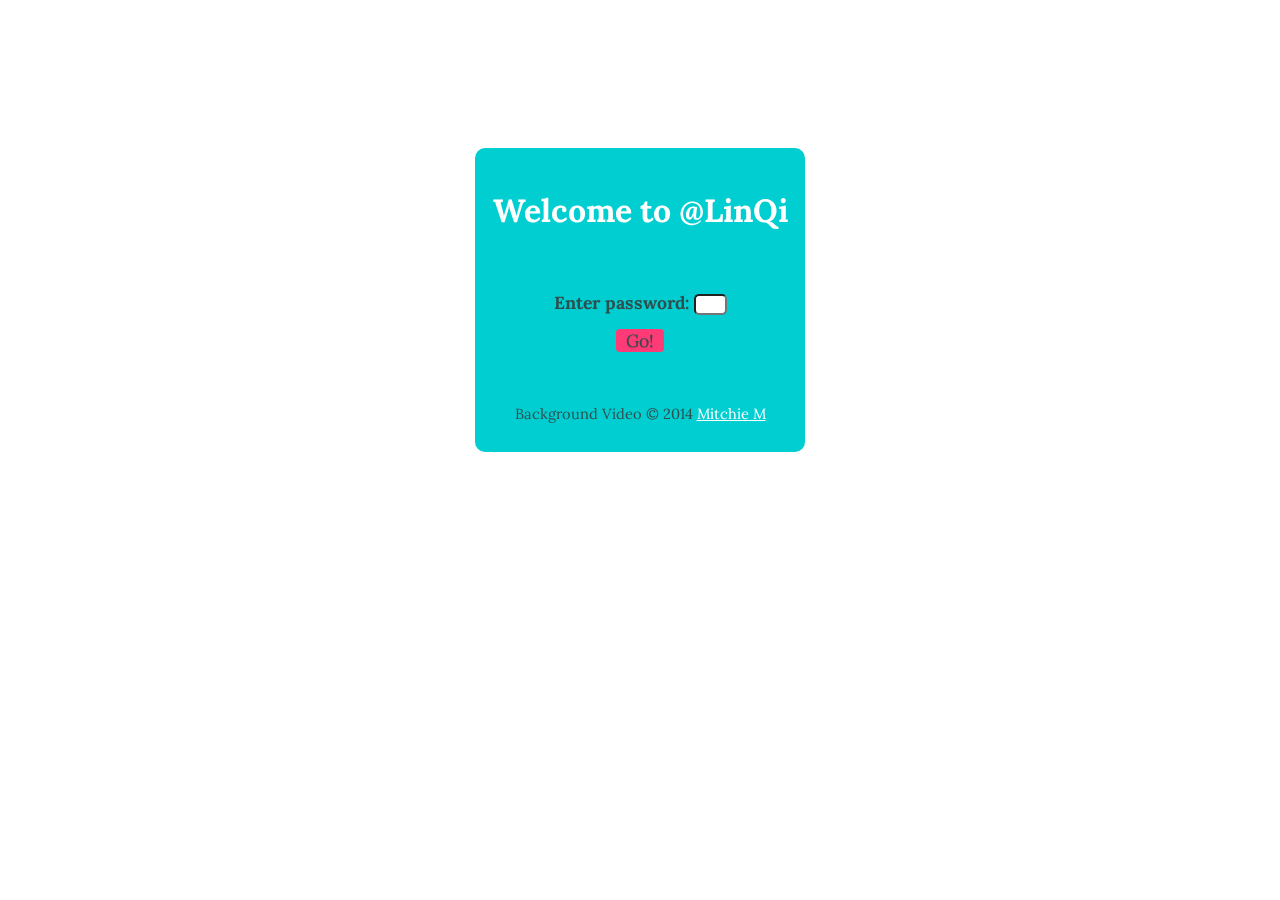
<file: index.html>
<!DOCTYPE html>
<html>
<!-- Author:  Lin Qi-->
<!-- Last Update: 6Dec2014-->  
<head>
    <title>Welcome to @LinQi</title>
    <!-- Basic Page Needs -->
    <!--====================================================-->
    <meta charset="utf-8">
    <meta name="description" content="Welcome page to &#64;LinQi">
    <meta name="author" content="Lin Qi">
    <meta name="viewport" content="width=device-width, initial-scale=1.0">

    <title>&#64;LinQi</title>

    <!-- CSS -->
    <!--====================================================-->
    <!-- Pure CSS Framework -->
    <link rel="stylesheet" href="http://yui.yahooapis.com/pure/0.5.0/pure-min.css">
    <!-- gridism: A simple responsive CSS grid by @cobyism. -->
    <link rel="stylesheet" href="./assets/css/gridism.css">
    <!-- Font Awesome -->
    <link rel="stylesheet" href="./assets/font-awesome/css/font-awesome.min.css">
    <!-- My CSS -->
    <link rel="stylesheet" href="./assets/css/mystyle.css">

    <!-- JavaScript -->
    <!--====================================================-->
    <!-- JQuery -->
    <script src="http://ajax.googleapis.com/ajax/libs/jquery/1.8.0/jquery.min.js" type="text/javascript"></script>
    <!-- tubular: a plugin that places a YouTube video of your choice into your page as a background -->
    <script type="text/javascript" charset="utf-8" src="./assets/js/jquery.tubular.1.0.js"></script>
    <!-- JavaScript Kit Encrypted Password Generator(Edited) -->
    <script type="text/javascript" src="./assets/js/password.js"></script>
    <!-- My Javascript -->
    <script type="text/javascript" charset="utf-8" src="./assets/js/youtube.js"></script>

    <!-- Font -->
    <!--====================================================-->
    <!-- Google Font: Lora -->
    <link href='http://fonts.googleapis.com/css?family=Lora' rel='stylesheet' type='text/css'>

    <!-- Icon -->
    <!--====================================================-->
    <link rel="icon" type="image/png" href="./assets/img/icon-96x96.png" sizes="96x96">
    <link rel="icon" type="image/png" href="./assets/img/icon-16x16.png" sizes="16x16">
    <link rel="icon" type="image/png" href="./assets/img/icon-32x32.png" sizes="32x32">

    <!--[if lte IE 8]>
    <link rel="stylesheet" href="http://yui.yahooapis.com/pure/0.5.0/grids-responsive-old-ie-min.css">
    <![endif]-->
    <!--[if gt IE 8]><!-->
    <link rel="stylesheet" href="http://yui.yahooapis.com/pure/0.5.0/grids-responsive-min.css">
    <!--<![endif]-->

</head>

<body id="entrance">

    <div id="youtube">
        <div class="block">
            <div class="centered">

                <h2 id="welcome">Welcome to @LinQi</h2>
                <!-- This code is written based on "JavaScript Kit Encrypted Password Generator" Changed a lot-->
                <!-- Source: http://www.javascriptkit.com/epassword/index.htm -->
                <form onsubmit="return submitentry()">

                        <div id="input">
                            <p><strong>Enter password: </strong>
                                <input type="password" size="1em" id="psw"/>
                                <br>
                                <a type="submit" class="button-error pure-button" onClick="submitentry()" id="go">&nbsp;&nbsp;Go!&nbsp;&nbsp;</a>
                            </p>
                        </div>
                </form>
                <p><small>Background Video © 2014 <a href="https://www.youtube.com/watch?v=8kX5_69sO8Q">Mitchie M</a></small>
                </p>
            </div>
        </div>
    </div>



</body>

</html>
</file>
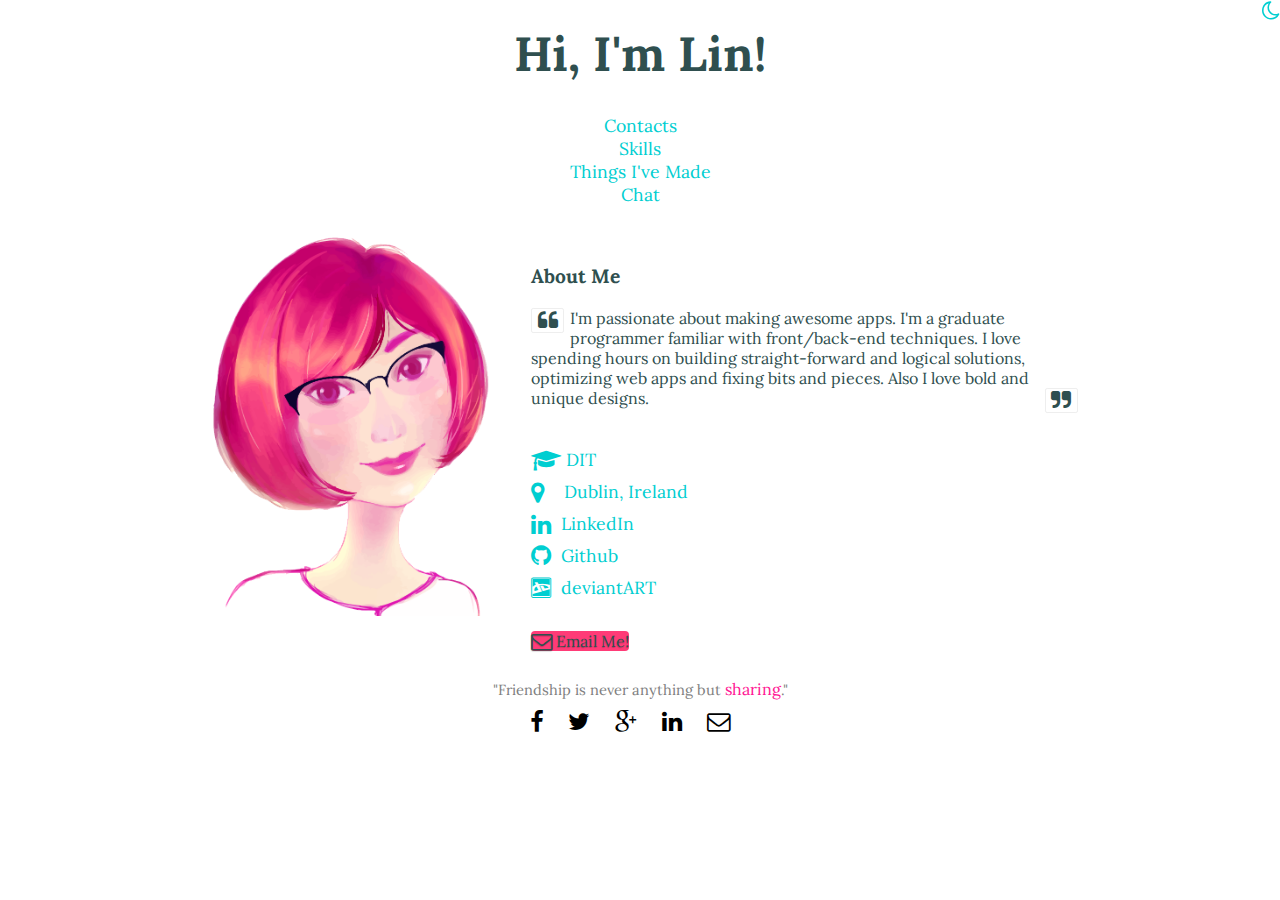
<file: 1Q84.html>
<!DOCTYPE html>
<html>
<!-- Author:  Lin Qi-->
<!-- Last Update: 6Dec2014-->  
<head>
    <!-- This page is merely built for the trasition purpose -->
    <meta charset="UTF-8">
    <meta http-equiv="refresh" content="1;url=http://www.google.com">
    <script type="text/javascript">
        window.location.href = "./contact.html"
    </script>
    
</head>

<body>


</body>

</html>
</file>
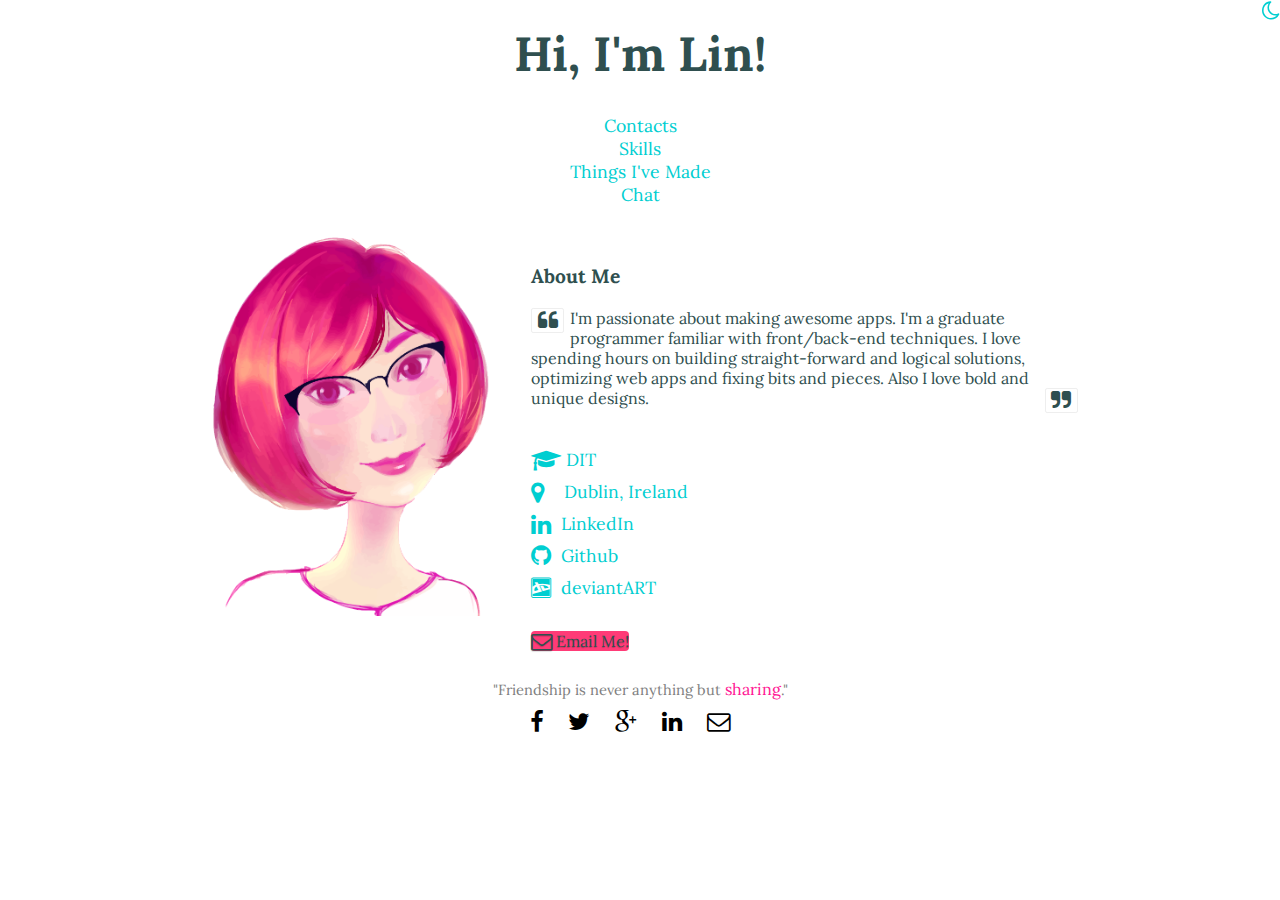
<file: contact.html>
<!doctype html>
<html>
<!-- Author:  Lin Qi-->
<!-- Last Update: 6Dec2014-->

<head>
    <!-- Basic Page Needs -->
    <!--====================================================-->
    <meta charset="utf-8">
    <meta name="description" content="This is a Website about Lin Qi's contact methods.">
    <meta name="author" content="Lin Qi">
    <meta name="viewport" content="width=device-width, initial-scale=1.0">

    <title>&#64;LinQi</title>

    <!-- CSS -->
    <!--====================================================-->
    <!-- Pure CSS Framework -->
    <link rel="stylesheet" href="http://yui.yahooapis.com/pure/0.5.0/pure-min.css">
    <!-- gridism: A simple responsive CSS grid by @cobyism. -->
    <link rel="stylesheet" href="./assets/css/gridism.css">
    <!-- Font Awesome -->
    <link rel="stylesheet" href="./assets/font-awesome/css/font-awesome.min.css">
    <!-- My CSS -->
    <link rel="stylesheet" href="./assets/css/mystyle.css">

    <!-- JavaScript -->
    <!--====================================================-->
    <!-- JQuery -->
    <script src="http://ajax.googleapis.com/ajax/libs/jquery/1.8.0/jquery.min.js" type="text/javascript"></script>
    <!-- My Javascript -->
    <script type="text/javascript" src="./assets/js/darkmode.js"></script>

    <!-- Font -->
    <!--====================================================-->
    <!-- Google Font: Lora -->
    <link href='http://fonts.googleapis.com/css?family=Lora' rel='stylesheet' type='text/css'>

    <!-- Icon -->
    <!--====================================================-->
    <link rel="icon" type="image/png" href="./assets/img/icon-96x96.png" sizes="96x96">
    <link rel="icon" type="image/png" href="./assets/img/icon-16x16.png" sizes="16x16">
    <link rel="icon" type="image/png" href="./assets/img/icon-32x32.png" sizes="32x32">

    <!--[if lte IE 8]>
    <link rel="stylesheet" href="http://yui.yahooapis.com/pure/0.5.0/grids-responsive-old-ie-min.css">
    <![endif]-->
    <!--[if gt IE 8]><!-->
    <link rel="stylesheet" href="http://yui.yahooapis.com/pure/0.5.0/grids-responsive-min.css">
    <!--<![endif]-->
</head>

<body class="wrap wider">

    <header>
        <div class="grid">
            <div class="unit whole align-center">
                <h1>Hi, I&#39;m Lin!</h1>
            </div>
        </div>
    </header>
    <!-- end header -->
    <div id="nav">
        <div class="grid">
            <div class="unit whole align-center">
                <div class="pure-menu pure-menu-open pure-menu-horizontal">
                    <ul>
                        <li class="pure-menu-selected"><a href="#">Contacts</a>
                        </li>
                        <li><a href="./skills.html">Skills</a>
                        </li>
                        <li><a href="./projects.html">Things I&#39;ve Made</a>
                        </li>
                        <li><a href="./chat.html">Chat</a>
                        </li>
                    </ul>
                </div>
            </div>
        </div>
    </div>

    <section class="main">
        <div class="grid">
            <div class="unit golden-small align-right center-on-mobiles" id="photo">
                <img src="./assets/img/Head_Right_vectorized.png" alt="photo" title="This is me LOL">
            </div>
            <div class="unit golden-large">
                <div class="main-right">
                    <div class="grid">
                        <div class="unit whole">
                            <div id="intro">
                                <p id="subheading"><strong>About Me</strong></p>
                                <i class="fa fa-quote-left fa-lg pull-left fa-border"></i>I&#39;m passionate about making awesome apps. I&#39;m a graduate programmer familiar with front/back-end techniques. I love spending hours on building straight-forward and logical solutions, optimizing web apps and fixing bits and pieces. Also I love bold and unique designs.<i class="fa fa-quote-right fa-lg pull-right fa-border"></i> 
                            </div>

                            <div id="findme">
                                <ul>
                                    <li>
                                        <a href="http://www.google.com/search?q=Dublin+Institute+of+Technology" target="_blank" title="Where I studied"><i class="fa fa-graduation-cap fa-lg"></i>&nbsp;DIT</a>
                                    </li>
                                    <li>
                                        <a href="https://goo.gl/maps/GxTVk" target="_blank" title="Where I live"><i class="fa fa-map-marker fa-lg"></i>&nbsp;&nbsp;&nbsp;&nbsp;Dublin, Ireland</a>
                                    </li>
                                    <li>
                                        <a href="http://ie.linkedin.com/in/qilin1989/" target="_blank" title="Have a look at my CV!"><i class="fa fa-linkedin fa-lg"></i>&nbsp;&nbsp;LinkedIn</a>
                                    </li>
                                    <li>
                                        <a href="https://github.com/qilin-studio" target="_blank" title="Codes and Projects"><i class="fa fa-github fa-lg"></i>&nbsp;&nbsp;Github</a>
                                    </li>
                                    <li>
                                        <a href="http://qkirin.deviantart.com/" target="_blank"><i class="fa fa-deviantart fa-lg" title="Hobbies"></i>&nbsp;&nbsp;deviantART</a>
                                    </li>
                                </ul>

                            </div>

                            <div id="emailme">
                                <a class="pure-button button-error" href="mailto:kirin1989@gmail.com?subject=Hello Lin!&body=I%20Like%20your%20website!">
                                    <span class="email"><i class="fa fa-envelope-o fa-lg"></i>&nbsp;Email Me!</span></a>
                            </div>

                        </div>
                    </div>

                </div>
            </div>
        </div>
    </section>
    <!-- end section main -->

    <footer>
        <div class="grid" id="copyright">
            <div class="unit whole align-center">
                <p><small>"Friendship is never anything but <span class="strongtext">sharing</span>."</small>
                </p>
            </div>
            <div class="unit whole align-center">
                <ul class="share-buttons">
                    <li>
                        <a href="https://www.facebook.com/sharer/sharer.php?u=http%3A%2F%2Fqilin-studio.github.io%2Flin%2Fcontact.html&t=%40LinQi" target="_blank">
                            <i class="fa fa-facebook fa-lg"></i>
                        </a>
                    </li>
                    <li>
                        <a href="https://twitter.com/intent/tweet?source=http%3A%2F%2Fqilin-studio.github.io%2Flin%2Fcontact.html&text=%40LinQi:%20http%3A%2F%2Fqilin-studio.github.io%2Flin%2Fcontact.html" target="_blank" title="Tweet">
                            <i class="fa fa-twitter fa-lg"></i>
                        </a>
                    </li>
                    <li>
                        <a href="https://plus.google.com/share?url=http%3A%2F%2Fqilin-studio.github.io%2Flin%2Fcontact.html" target="_blank" title="Share on Google+">
                            <i class="fa fa-google-plus fa-lg"></i>
                        </a>
                    </li>
                    <li>
                        <a href="http://www.linkedin.com/shareArticle?mini=true&url=http%3A%2F%2Fqilin-studio.github.io%2Flin%2Fcontact.html&title=%40LinQi&summary=Hi%20I'm%20Lin!%20I'm%20passionate%20about%20making%20awesome%20Apps.&source=http%3A%2F%2Fqilin-studio.github.io%2Flin%2Fcontact.html" target="_blank" title="Share on LinkedIn">
                            <i class="fa fa-linkedin fa-lg"></i>
                        </a>
                    </li>
                    <li>
                        <a href="mailto:?subject=%40LinQi&body=Hi%20I'm%20Lin!%20I'm%20passionate%20about%20making%20awesome%20Apps.:%20http%3A%2F%2Fqilin-studio.github.io%2Flin%2Fcontact.html" target="_blank" title="Email">
                            <i class="fa fa-envelope-o fa-lg"></i>
                        </a>
                    </li>
                </ul>
            </div>
        </div>
    </footer>
    <!--end footer-->

    <div id="darkmode">
        <a class="pure-button darklight"><i class="fa fa-moon-o fa-lg"></i></a>
    </div>



</body>

</html>
</file>
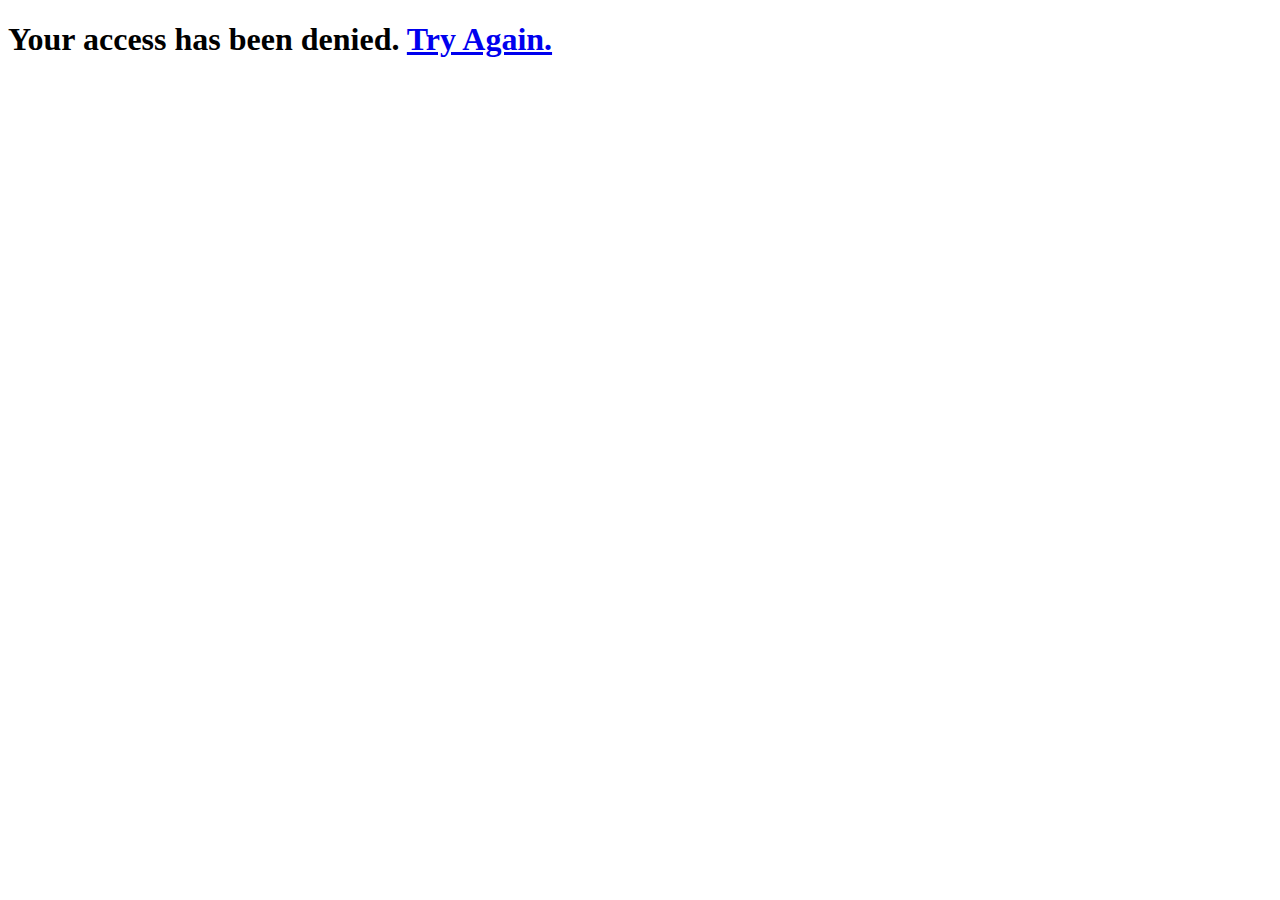
<file: denied.html>
<!DOCTYPE html>
<!-- Author:  Lin Qi-->
<!-- Last Update: 6Dec2014--> 
<head>
    <meta charset="utf-8">
    <meta name="description" content="Access denied to @LinQi">
    <meta name="author" content="Lin Qi">
    <meta name="viewport" content="width=device-width, initial-scale=1.0">
    
    <title>@LinQi - Access Denied</title>
</head>
<body>
    <h1>Your access has been denied. <a href="./index.html">Try Again.</a></h1>
</body>
</file>
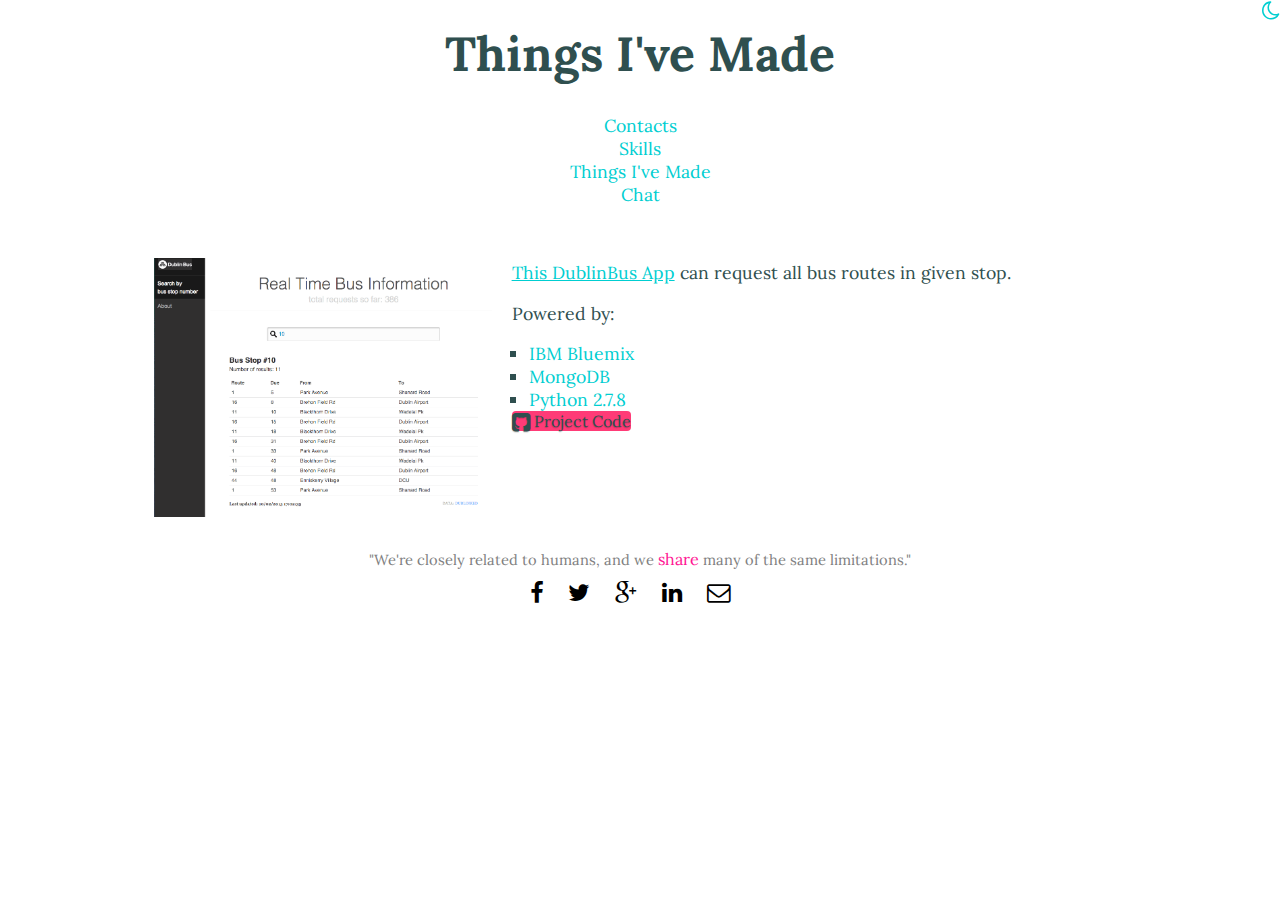
<file: projects.html>
<!doctype html>
<html>
<!-- Author:  Lin Qi-->
<!-- Last Update: 5Dec2014-->  
<head>
    <!-- Basic Page Needs -->
    <!--====================================================-->
    <meta charset="utf-8">
    <meta name="description" content="This is a Website about Lin Qi's projects.">
    <meta name="author" content="Lin Qi">
    <meta name="viewport" content="width=device-width, initial-scale=1.0">

    <title>&#64;LinQi - What I've Made</title>

    <!-- CSS -->
    <!--====================================================-->
    <!-- Pure CSS Framework -->
    <link rel="stylesheet" href="http://yui.yahooapis.com/pure/0.5.0/pure-min.css">
    <!-- gridism: A simple responsive CSS grid by @cobyism. -->
    <link rel="stylesheet" href="./assets/css/gridism.css">
    <!-- Font Awesome -->
    <link rel="stylesheet" href="./assets/font-awesome/css/font-awesome.min.css">
    <!-- My CSS -->
    <link rel="stylesheet" href="./assets/css/mystyle.css">
    
    <!-- JavaScript -->
    <!--====================================================-->
    <!-- JQuery -->
    <script src="http://ajax.googleapis.com/ajax/libs/jquery/1.8.0/jquery.min.js" type="text/javascript"></script>
    <!-- My Javascript -->
    <script type="text/javascript" src="./assets/js/darkmode.js"></script>

    <!-- Font -->
    <!--====================================================-->
    <!-- Google Font: Lora -->
    <link href='http://fonts.googleapis.com/css?family=Lora' rel='stylesheet' type='text/css'>

    <!-- Icon -->
    <!--====================================================-->
    <link rel="icon" type="image/png" href="./assets/img/icon-96x96.png" sizes="96x96">
    <link rel="icon" type="image/png" href="./assets/img/icon-16x16.png" sizes="16x16">
    <link rel="icon" type="image/png" href="./assets/img/icon-32x32.png" sizes="32x32">

    <!--[if lte IE 8]>
    <link rel="stylesheet" href="http://yui.yahooapis.com/pure/0.5.0/grids-responsive-old-ie-min.css">
    <![endif]-->
    <!--[if gt IE 8]><!-->
    <link rel="stylesheet" href="http://yui.yahooapis.com/pure/0.5.0/grids-responsive-min.css">
    <!--<![endif]-->
</head>

<body class="wrap wider">
    <header>
        <div class="grid">
            <div class="unit whole align-center">
                <h1 class="title">Things I&#39;ve Made</h1>
            </div>
        </div>
    </header>
    <div id="nav">
        <div class="grid">
            <div class="unit whole align-center">
                <div class="pure-menu pure-menu-open pure-menu-horizontal">
                    <ul>
                        <li><a href="./contact.html">Contacts</a>
                        </li>
                        <li><a href="./skills.html">Skills</a>
                        </li>
                        <li class="pure-menu-selected"><a href="#">Things I&#39;ve Made</a>
                        </li>
                        <li><a href="./chat.html">Chat</a>
                        </li>
                    </ul>
                </div>
            </div>
        </div>
    </div>

    <section id="project">
        <div class="grid">
            <div class="unit golden-small bigger align-right center-on-mobiles">
                <img src="./assets/img/dublinbus.png">
            </div>
            <div class="unit golden-large">
                <p class="app"><a href="http://dublin-bus.mybluemix.net/" target="_blank">This DublinBus App</a> can request all bus routes in given stop.</p>
                <p>Powered by:</p>
                <ul class="square">
                    <li><a href="http://www.bluemix.net/" target="_blank">IBM Bluemix</a>
                    </li>
                    <li><a href="http://www.mongodb.org/" target="_blank">MongoDB</a>
                    </li>
                    <li><a href="https://www.python.org/" target="_blank">Python 2.7.8</a>
                    </li>
                </ul>

                <a class="button-error pure-button" href="https://github.com/qilin-studio/dublinbus-bluemix" target="_blank"><i class="fa fa-github-square fa-lg"></i> Project Code</a>
            </div>
        </div>

    </section>
    
    <footer>
        <div class="grid" id="copyright">
            <div class="unit whole align-center">
                <p><small>"We're closely related to humans, and we <span class="strongtext">share</span> many of the same limitations."</small></p>
            </div>
            <div class="unit whole align-center">
                <ul class="share-buttons">
                    <li>
                        <a href="https://www.facebook.com/sharer/sharer.php?u=http%3A%2F%2Fqilin-studio.github.io%2Flin%2Fcontact.html&t=%40LinQi" target="_blank">
                            <i class="fa fa-facebook fa-lg"></i>
                        </a>
                    </li>
                    <li>
                        <a href="https://twitter.com/intent/tweet?source=http%3A%2F%2Fqilin-studio.github.io%2Flin%2Fcontact.html&text=%40LinQi:%20http%3A%2F%2Fqilin-studio.github.io%2Flin%2Fcontact.html" target="_blank" title="Tweet">
                            <i class="fa fa-twitter fa-lg"></i>
                        </a>
                    </li>
                    <li>
                        <a href="https://plus.google.com/share?url=http%3A%2F%2Fqilin-studio.github.io%2Flin%2Fcontact.html" target="_blank" title="Share on Google+">
                            <i class="fa fa-google-plus fa-lg"></i>
                        </a>
                    </li>
                    <li>
                        <a href="http://www.linkedin.com/shareArticle?mini=true&url=http%3A%2F%2Fqilin-studio.github.io%2Flin%2Fcontact.html&title=%40LinQi&summary=Hi%20I'm%20Lin!%20I'm%20passionate%20about%20making%20awesome%20Apps.&source=http%3A%2F%2Fqilin-studio.github.io%2Flin%2Fcontact.html" target="_blank" title="Share on LinkedIn">
                            <i class="fa fa-linkedin fa-lg"></i>
                        </a>
                    </li>
                    <li>
                        <a href="mailto:?subject=%40LinQi&body=Hi%20I'm%20Lin!%20I'm%20passionate%20about%20making%20awesome%20Apps.:%20http%3A%2F%2Fqilin-studio.github.io%2Flin%2Fcontact.html" target="_blank" title="Email">
                            <i class="fa fa-envelope-o fa-lg"></i>
                        </a>
                    </li>
                </ul>
            </div>
        </div>
    </footer>
    <!--end footer-->
    <div id="darkmode">
        <a class="pure-button darklight"><i class="fa fa-moon-o fa-lg"></i></a>
    </div>


</body>


</html>
</file>
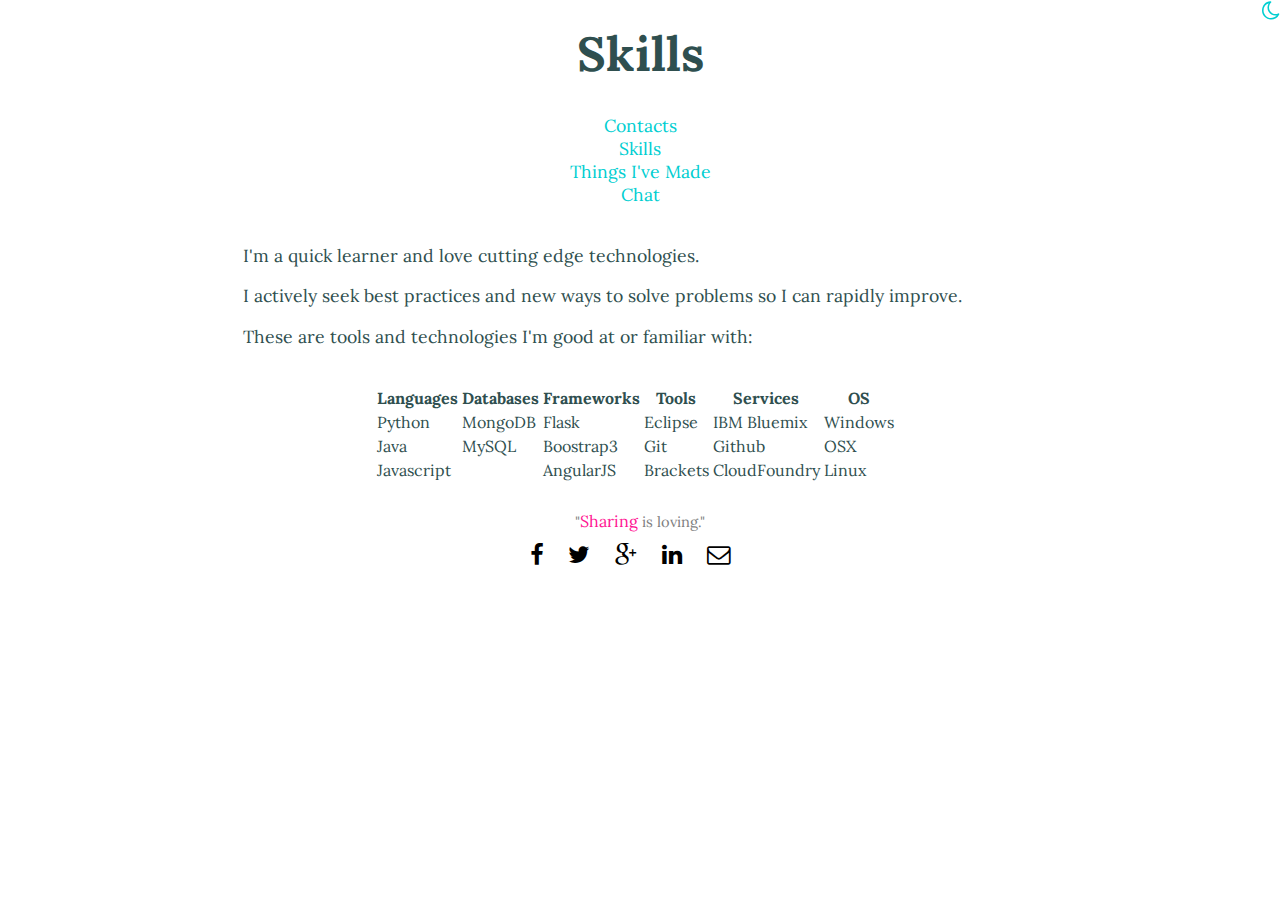
<file: skills.html>
<!doctype html>
<html>
<!-- Author:  Lin Qi-->
<!-- Last Update: 5Dec2014-->  
<head>
    <!-- Basic Page Needs -->
    <!--====================================================-->
    <meta charset="utf-8">
    <meta name="description" content="This is a Website about Lin Qi's skills.">
    <meta name="author" content="Lin Qi">
    <meta name="viewport" content="width=device-width, initial-scale=1.0">

    <title>&#64;LinQi - Skills</title>

    <!-- CSS -->
    <!--====================================================-->
    <!-- Pure CSS Framework -->
    <link rel="stylesheet" href="http://yui.yahooapis.com/pure/0.5.0/pure-min.css">
    <!-- gridism: A simple responsive CSS grid by @cobyism. -->
    <link rel="stylesheet" href="./assets/css/gridism.css">
    <!-- Font Awesome -->
    <link rel="stylesheet" href="./assets/font-awesome/css/font-awesome.min.css">
    <!-- My CSS -->
    <link rel="stylesheet" href="./assets/css/mystyle.css">
    
    <!-- JavaScript -->
    <!--====================================================-->
    <!-- JQuery -->
    <script src="http://ajax.googleapis.com/ajax/libs/jquery/1.8.0/jquery.min.js" type="text/javascript"></script>
    <!-- My Javascript -->
    <script type="text/javascript" src="./assets/js/darkmode.js"></script>

    <!-- Icon -->
    <!--====================================================-->
    <link rel="icon" type="image/png" href="./assets/img/icon-96x96.png" sizes="96x96">
    <link rel="icon" type="image/png" href="./assets/img/icon-16x16.png" sizes="16x16">
    <link rel="icon" type="image/png" href="./assets/img/icon-32x32.png" sizes="32x32">
    <!-- Font -->
    <!--====================================================-->
    <!-- Google Font: Lora -->
    <link href='http://fonts.googleapis.com/css?family=Lora' rel='stylesheet' type='text/css'>

    <!--[if lte IE 8]>
    <link rel="stylesheet" href="http://yui.yahooapis.com/pure/0.5.0/grids-responsive-old-ie-min.css">
    <![endif]-->
    <!--[if gt IE 8]><!-->
    <link rel="stylesheet" href="http://yui.yahooapis.com/pure/0.5.0/grids-responsive-min.css">
    <!--<![endif]-->
</head>

<body class="wrap wider">
    <header>
        <div class="grid">
            <div class="unit whole align-center">
                <h1 class="title">Skills</h1>
            </div>
        </div>
    </header>
    <div id="nav">
        <div class="grid">
            <div class="unit whole align-center">
                <div class="pure-menu pure-menu-open pure-menu-horizontal">
                    <ul>
                        <li><a href="./contact.html">Contacts</a>
                        </li>
                        <li class="pure-menu-selected"><a href="#">Skills</a>
                        </li>
                        <li><a href="./projects.html">Things I&#39;ve Made</a>
                        </li>
                        <li><a href="./chat.html">Chat</a>
                        </li>
                    </ul>
                </div>
            </div>
        </div>
    </div>
    <div id="skills">
        <div class="grid">
            <div class="unit whole center-on-mobiles">
                <div id="description">
                    <p>I&#39;m a quick learner and love cutting edge technologies.</p>
                    <p>I actively seek best practices and new ways to solve problems so I can rapidly improve.</p>
                    <p>These are tools and technologies I&#39;m good at or familiar with:</p>
                </div>

            </div>
            <div class="unit whole">
                <div id="skill-table">
                    <table class="pure-table" align="center">
                        <thead>
                            <tr>
                                <th>Languages</th>
                                <th>Databases</th>
                                <th>Frameworks</th>
                                <th>Tools</th>
                                <th>Services</th>
                                <th>OS</th>
                            </tr>
                        </thead>
                        <tbody>
                            <tr>
                                <td>Python</td>
                                <td>MongoDB</td>
                                <td>Flask</td>
                                <td>Eclipse</td>
                                <td>IBM Bluemix</td>
                                <td>Windows</td>
                            </tr>

                            <tr>
                                <td>Java</td>
                                <td>MySQL</td>
                                <td>Boostrap3</td>
                                <td>Git</td>
                                <td>Github</td>
                                <td>OSX</td>
                            </tr>

                            <tr>
                                <td>Javascript</td>
                                <td></td>
                                <td>AngularJS</td>
                                <td>Brackets</td>
                                <td>CloudFoundry</td>
                                <td>Linux</td>
                            </tr>
                        </tbody>
                    </table>
                </div>
            </div>
        </div>
    </div>

    <footer>
        <div class="grid" id="copyright">
            <div class="unit whole align-center">
                <p><small>"<span class="strongtext">Sharing</span> is loving."</small></p>
            </div>
            <div class="unit whole align-center">
                <ul class="share-buttons">
                    <li>
                        <a href="https://www.facebook.com/sharer/sharer.php?u=http%3A%2F%2Fqilin-studio.github.io%2Flin%2Fcontact.html&t=%40LinQi" target="_blank">
                            <i class="fa fa-facebook fa-lg"></i>
                        </a>
                    </li>
                    <li>
                        <a href="https://twitter.com/intent/tweet?source=http%3A%2F%2Fqilin-studio.github.io%2Flin%2Fcontact.html&text=%40LinQi:%20http%3A%2F%2Fqilin-studio.github.io%2Flin%2Fcontact.html" target="_blank" title="Tweet">
                            <i class="fa fa-twitter fa-lg"></i>
                        </a>
                    </li>
                    <li>
                        <a href="https://plus.google.com/share?url=http%3A%2F%2Fqilin-studio.github.io%2Flin%2Fcontact.html" target="_blank" title="Share on Google+">
                            <i class="fa fa-google-plus fa-lg"></i>
                        </a>
                    </li>
                    <li>
                        <a href="http://www.linkedin.com/shareArticle?mini=true&url=http%3A%2F%2Fqilin-studio.github.io%2Flin%2Fcontact.html&title=%40LinQi&summary=Hi%20I'm%20Lin!%20I'm%20passionate%20about%20making%20awesome%20Apps.&source=http%3A%2F%2Fqilin-studio.github.io%2Flin%2Fcontact.html" target="_blank" title="Share on LinkedIn">
                            <i class="fa fa-linkedin fa-lg"></i>
                        </a>
                    </li>
                    <li>
                        <a href="mailto:?subject=%40LinQi&body=Hi%20I'm%20Lin!%20I'm%20passionate%20about%20making%20awesome%20Apps.:%20http%3A%2F%2Fqilin-studio.github.io%2Flin%2Fcontact.html" target="_blank" title="Email">
                            <i class="fa fa-envelope-o fa-lg"></i>
                        </a>
                    </li>
                </ul>
            </div>
        </div>
    </footer>
    <!--end footer-->
    <div id="darkmode">
        <a class="pure-button darklight"><i class="fa fa-moon-o fa-lg"></i></a>
    </div>



</body>


</html>
</file>
<file: assets/css/gridism.css>
/*
 * Gridism
 * A simple, responsive, and handy CSS grid by @cobyism
 * https://github.com/cobyism/gridism
 */

/* Preserve some sanity */
.grid,
.unit {
  -webkit-box-sizing: border-box;
  -moz-box-sizing: border-box;
  box-sizing: border-box;
}

/* Set up some rules to govern the grid */
.grid {
  display: block;
  clear: both;
}
.grid .unit {
  float: left;
  width: 100%;
  padding: 10px;
}

/* This ensures the outer gutters are equal to the (doubled) inner gutters. */
.grid .unit:first-child { padding-left: 20px; }
.grid .unit:last-child { padding-right: 20px; }

/* Nested grids already have padding though, so let’s nuke it */
.unit .unit:first-child { padding-left: 0; }
.unit .unit:last-child { padding-right: 0; }
.unit .grid:first-child > .unit { padding-top: 0; }
.unit .grid:last-child > .unit { padding-bottom: 0; }

/* Let people nuke the gutters/padding completely in a couple of ways */
.no-gutters .unit,
.unit.no-gutters {
  padding: 0 !important;
}

/* Wrapping at a maximum width is optional */
.wrap .grid,
.grid.wrap {
  max-width: 978px;
  margin: 0 auto;
}

/* Width classes also have shorthand versions numbered as fractions
 * For example: for a grid unit 1/3 (one third) of the parent width,
 * simply apply class="w-1-3" to the element. */
.grid .whole,          .grid .w-1-1 { width: 100%; }
.grid .half,           .grid .w-1-2 { width: 50%; }
.grid .one-third,      .grid .w-1-3 { width: 33.3332%; }
.grid .two-thirds,     .grid .w-2-3 { width: 66.6665%; }
.grid .one-quarter,    .grid .w-1-4 { width: 25%; }
.grid .three-quarters, .grid .w-3-4 { width: 75%; }
.grid .one-fifth,      .grid .w-1-5 { width: 20%; }
.grid .two-fifths,     .grid .w-2-5 { width: 40%; }
.grid .three-fifths,   .grid .w-3-5 { width: 60%; }
.grid .four-fifths,    .grid .w-4-5 { width: 80%; }
.grid .golden-small,   .grid .w-g-s { width: 38.2716%; } /* Golden section: smaller piece */
.grid .golden-large,   .grid .w-g-l { width: 61.7283%; } /* Golden section: larger piece */

/* Clearfix after every .grid */
.grid {
  *zoom: 1;
}
.grid:before, .grid:after {
  display: table;
  content: "";
  line-height: 0;
}
.grid:after {
  clear: both;
}

/* Utility classes */
.align-center { text-align: center; }
.align-left   { text-align: left; }
.align-right  { text-align: right; }
.pull-left    { float: left; }
.pull-right   { float: right; }

/* Responsive Stuff */
@media screen and (max-width: 568px) {
  /* Stack anything that isn’t full-width on smaller screens */
  .grid .unit {
    width: 100% !important;
    padding-left: 20px;
    padding-right: 20px;
  }
  .unit .grid .unit {
    padding-left: 0px;
    padding-right: 0px;
  }

  /* Sometimes, you just want to be different on small screens */
  .center-on-mobiles {
    text-align: center !important;
  }
  .hide-on-mobiles {
    display: none !important;
  }
}

/* Expand the wrap a bit further on larger screens */
@media screen and (min-width: 1180px) {
  .wider .grid {
    max-width: 1180px;
    margin: 0 auto;
  }
}
</file>
<file: assets/css/mystyle.css>
/*
Arthor: Lin Qi
Last Update: 5Dec2014
*/

/* Remove some default style */
/*================================*/

ul {
    list-style-type: none;
    margin: 0;
    padding: 0;
}
a {
    text-decoration: none;
    color: DarkTurquoise;
}

/* Universal */
/*================================*/


body {
    font-family: 'Lora', serif;
    color: DarkSlateGray;
}

header {
    padding: 0;
}

header h1 {
    font-size: 3em;
    margin-top: 5px;
    margin-bottom: 10px;
}

header div {
    padding-top: 0;
}
p {
    font-size: 1.1em;
}
ul {
    font-size: 1.1em;
}
ul.square {
    list-style-type: square;
    padding-left: 1em;
}
a:hover {
    color: red;
}
a.button-success:hover {
    color: white;
}
a.button-error:hover {
    color: white;
}

footer{
    margin-top: 1em;
    bottom: 0;
    color: grey;
}

.strongtext{
    color: deeppink;
    font-size: 1.1em;
}

/* Share Buttons */
/*================================*/
ul.share-buttons{
    padding-top: 10px;
    padding-bottom: 1em;
}

ul.share-buttons li{
	display: inline;
    margin: 0;
    padding-left: 10px;
    padding-right: 10px;
}

ul.share-buttons li a {
    color: black;
}

ul.share-buttons li a:hover {
    color: red;
}

/* Dark Mode*/
/*================================*/
.dark { 
    background: Dimgrey;
    color:Wheat; 
}

.dark footer div div p small {
    color: Wheat;
}

.dark footer div div p small span.strongtext {
    color: Purple;
}
.dark a:hover {
    color: LightCoral;
}

.dark ul.share-buttons li a:hover {
    color: LightCoral;
}

.dark div#nav div.grid div.unit div.pure-menu.pure-menu-open.pure-menu-horizontal{
    background: DimGrey;
}

.dark div#nav div.grid div.unit div.pure-menu a{
    color: DarkSlateGray;
}

.dark div#nav div.grid div.unit div.pure-menu li.pure-menu-selected a{
    color: Black;
}

.darklight {
    position: fixed;
    top: 0;
    right:0;
}

/* Tags & Classes & IDs in index.html*/
/* ================================*/
#entrance {
    margin: 0;
    padding: 0;
    text-align: center;
}

h2#welcome {
    color: #fff !important;
    margin-top: 1em;
    padding: 0;
    font-size: 2em;
}

.block {
    text-align: center;
    height: 600px;
}

.block:before {
    content: '';
    display: inline-block;
    height: 100%;
    vertical-align: middle;
    margin-right: -0.25em;
}

.centered {
    display: inline-block;
    vertical-align: middle;
    width: 300px;
    padding: 10px 15px;
    border-radius: 10px;
    background: DarkTurquoise;
}

form {
    margin: 2em 0;
}

#input {
    align-content: center;
}

input {
    margin-top: 1em;
    border-radius: 5px;
    margin-bottom: 1em;
}

#entrance a:link,
#entrance a:visited {
    color: #fff !important;
    text-decoration: underline !important;
}

#msg {
    font: 12px;
    color:red;
}


/* Tags & Classes & IDs in contact.html*/
/*================================*/


#subheading{
    margin-top: 2em;
    font-size: 1.2em;
}

.main {
    margin-left: 10%;
    margin-right: 10%;
}

#photo img {
    width:85%;
    height:85%;
}
.main-right {
    display: inline;
    max-width: 80%;
}
#photo {
    padding-bottom: 0;
}
.main-right div {
    padding-bottom: 2em;
}
.main-right div:last-child {
    padding-bottom: 0;
}

.main-right ul li {
    margin-top: 0.5em;
}

footer .grid .unit {
    padding: 0;
    margin: 0;
}

footer div div p {
    margin: 0;
}

footer .grid .unit:first-child {
    padding-left: 0;
}
footer .grid .unit:last-child {
    padding-left: 0;
}

#intro {
    padding-right: 3em;
}

#emailme {
    position: relative;
    bottom: 0;
    padding-bottom: 0;
}


/* classes & IDs in skills.html & projects.html */
/*================================*/
#description {
    margin-left: 15%;
    margin-right: 15%;
}
.app {
    margin-top: 2em;
}
.app a {
    text-decoration: underline;
}
/* classes & IDs in more.html */

#chat {
    margin-left: 10%;
    margin-right: 10%;
}


/* I customize the code based on:  */
/* Source: http://www.dynamicdrive.com/style/csslibrary/item/css3_hover_image_gallery */
/*================================*/
.bigger img {
    margin-left: 2em;
    margin-top: 2em;
    height: 80%;
    min-height: 60%;
    width: 80%;
    min-width: 60%;
    /*Opera scale version*/
    -webkit-transition-duration: 0.2s;
    /*Webkit: Animation duration*/
    -moz-transition-duration: 0.2s;
    /*Mozilla duration version*/
    -o-transition-duration: 0.2s;
    /*Opera duration version*/
    opacity: 0.9;
    /*initial opacity of images*/
}
.bigger img:hover {
    -webkit-transform: scale(1.1);
    /*Webkit: Scale up image to 1.2x original size*/
    -moz-transform: scale(1.1);
    /*Mozilla scale version*/
    -o-transform: scale(1.1);
    /*Opera scale version*/
    box-shadow: 0px 0px 30px DarkSlateGray;
    /*CSS3 shadow: 30px blurred shadow all around image*/
    -webkit-box-shadow: 0px 0px 30px DarkSlateGray;
    /*Safari shadow version*/
    -moz-box-shadow: 0px 0px 30px DarkSlateGray;
    /*Mozilla shadow version*/
    opacity: 1;
}
/* Source: http://www.dynamicdrive.com/style/csslibrary/item/css3_hover_image_gallery */



/* Pure Button Customization */
/*================================*/
.button-success {
    color: DarkSlateGray;
    background: DarkTurquoise;
    border-radius: 4px;
    text-shadow: 0 1px 1px rgba(0, 0, 0, 0.2);
}
.button-error,
.button-normal{
    color: DarkSlateGray;
    border-radius: 4px;
    text-shadow: 0 1px 1px rgba(0, 0, 0, 0.2);
}
.button-error {
    background: rgb(255, 59, 119);
    /* this is a deeppink */
}
.button-normal {
    background: rgb(82, 101, 107);
    /* this is an dark grey */
}
/* End Pure Button Customization */


/* Responsive Stuff */
/*================================*/
@media screen and (max-width: 568px) {
    .main-right {
        margin-top: 10px;
        max-width: 100%;
        display: inline;
    }
    #intro {
        padding-right: 0;
    }

    #description {
        margin-left: 5%;
        margin-right: 5%;
    }
    .bigger img {
        margin-left: 0;
        margin-top: 0;
        height: 80%;
        width: 80%;
        /*Opera scale version*/
        -webkit-transition-duration: 0.2s;
        /*Webkit: Animation duration*/
        -moz-transition-duration: 0.2s;
        /*Mozilla duration version*/
        -o-transition-duration: 0.2s;
        /*Opera duration version*/
        opacity: 0.9;
        /*initial opacity of images*/
    }
    .button-success {
        color: white;
    }
    .button-error,
    .button-normal,
    .button-secondary {
        color: white;
    }
    
    footer {
        padding-bottom: 1em;
    }
    
    #chat {
        margin-left: 0;
        margin-right: 0;
    }
}
@media screen and (min-width: 1180px) {

}
</file>
